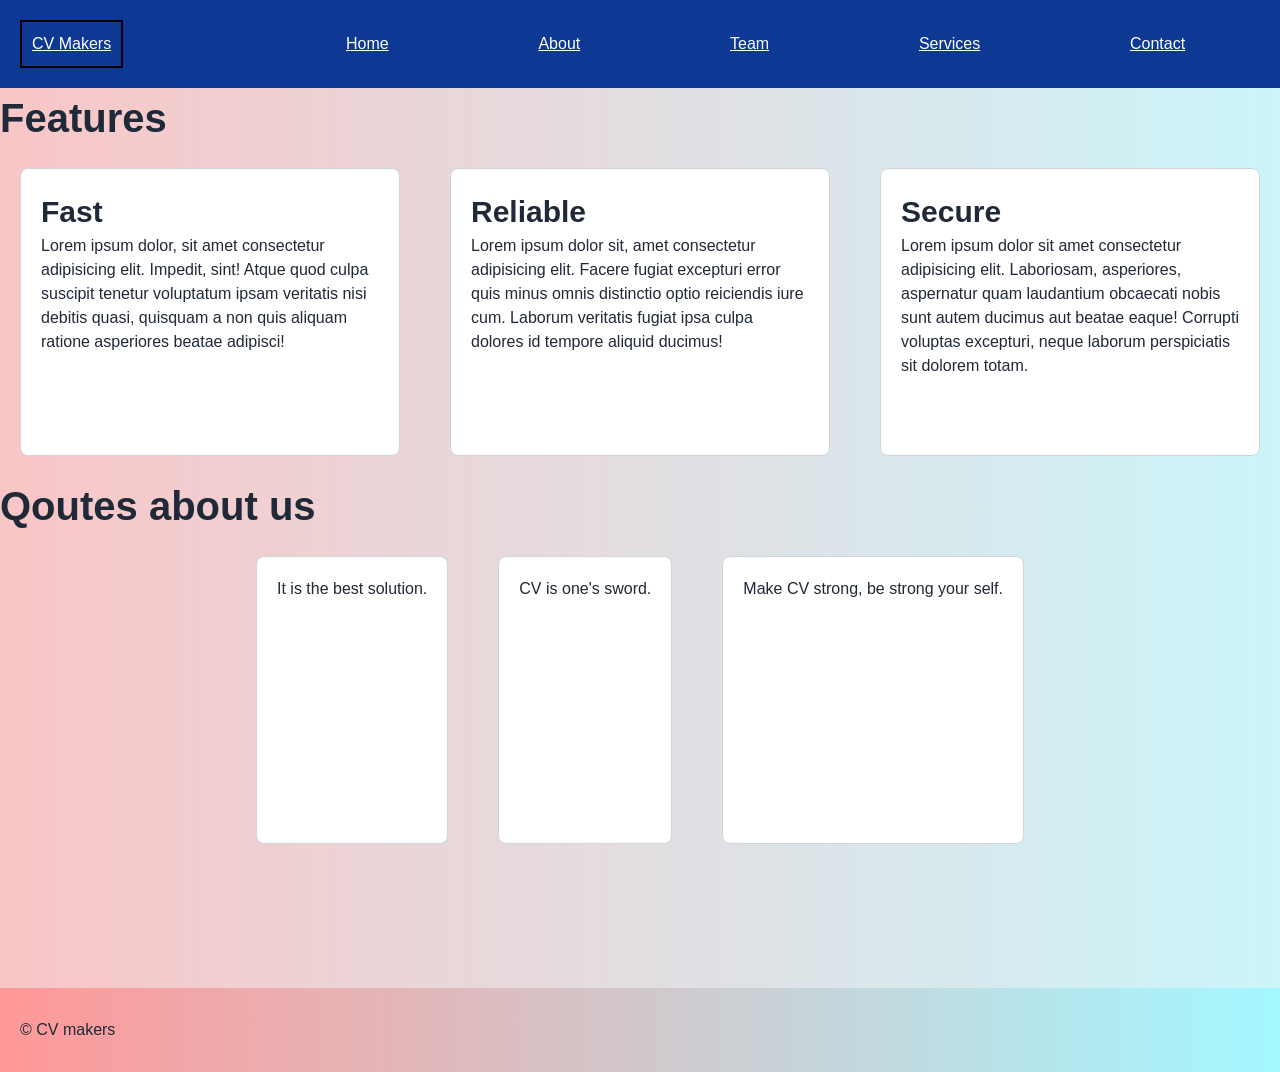
<file: index.html>
<!DOCTYPE html>
<html lang="en">
<head>
    <meta charset="UTF-8">
    <meta name="viewport" content="width=device-width, initial-scale=1.0">
    <title>Home</title>
    <link rel="stylesheet" href="css/main.css">
     <meta name="description" content="We make the best of the best resumes.">
    <meta property="og:title" content="CV amker the best">
    <meta property="og:type" content="website">
    <meta property="og:url" content="https://cvmaker.com">
    <meta property="og:image" content="https://picsum.photos/seed/picsum/200/300">
    <meta property="og:site_name" content="CV Maker">
    <link
    rel="canonical"
    href="https://cvmaker.com">
</head>
<body>
    <header>
        <a href="index.html" class="logo">CV Makers</a>
        <nav class="navbar" aria-label="Main navigation">
            <a href="index.html" aria-current="page">Home</a>
            <a href="about.html">About</a>
            <a href="team.html">Team</a>
            <a href="services.html">Services</a>
            <a href="contact.html">Contact</a>
            
        </nav>
    </header>
    <main class="hero">
        <h2>Features</h2>
        <div class="features">
            <article class="feature card">
            <h3>Fast</h3>
            <p>Lorem ipsum dolor, sit amet consectetur adipisicing elit. Impedit, sint! Atque quod culpa suscipit tenetur voluptatum ipsam veritatis nisi debitis quasi, quisquam a non quis aliquam ratione asperiores beatae adipisci!</p>
        </article>

        <article class="feature card">
            <h3>Reliable</h3>
            <p>Lorem ipsum dolor sit, amet consectetur adipisicing elit. Facere fugiat excepturi error quis minus omnis distinctio optio reiciendis iure cum. Laborum veritatis fugiat ipsa culpa dolores id tempore aliquid ducimus!</p>
        </article>

        <article class="feature card">
            <h3>Secure</h3>
            <p>Lorem ipsum dolor sit amet consectetur adipisicing elit. Laboriosam, asperiores, aspernatur quam laudantium obcaecati nobis sunt autem ducimus aut beatae eaque! Corrupti voluptas excepturi, neque laborum perspiciatis sit dolorem totam.</p>
        </article>
    </div>
    <h2>Qoutes about us</h2>
    <div class="quotes">
        <blockquote cite="#" class="quote card">
    <p>
        It is the best solution.
    </p>
    </blockquote>
    <blockquote cite="#" class="quote card">
    <p>
        CV is one's sword.
    </p>
    </blockquote>
    <blockquote cite="#" class="quote card">
    <p>
        Make CV strong, be strong your self.
    </p>
    </blockquote>
    </div>
    </main>
     <footer>
        <p>&COPY; CV makers </p>
    </footer>
</body>
</html>
</file>
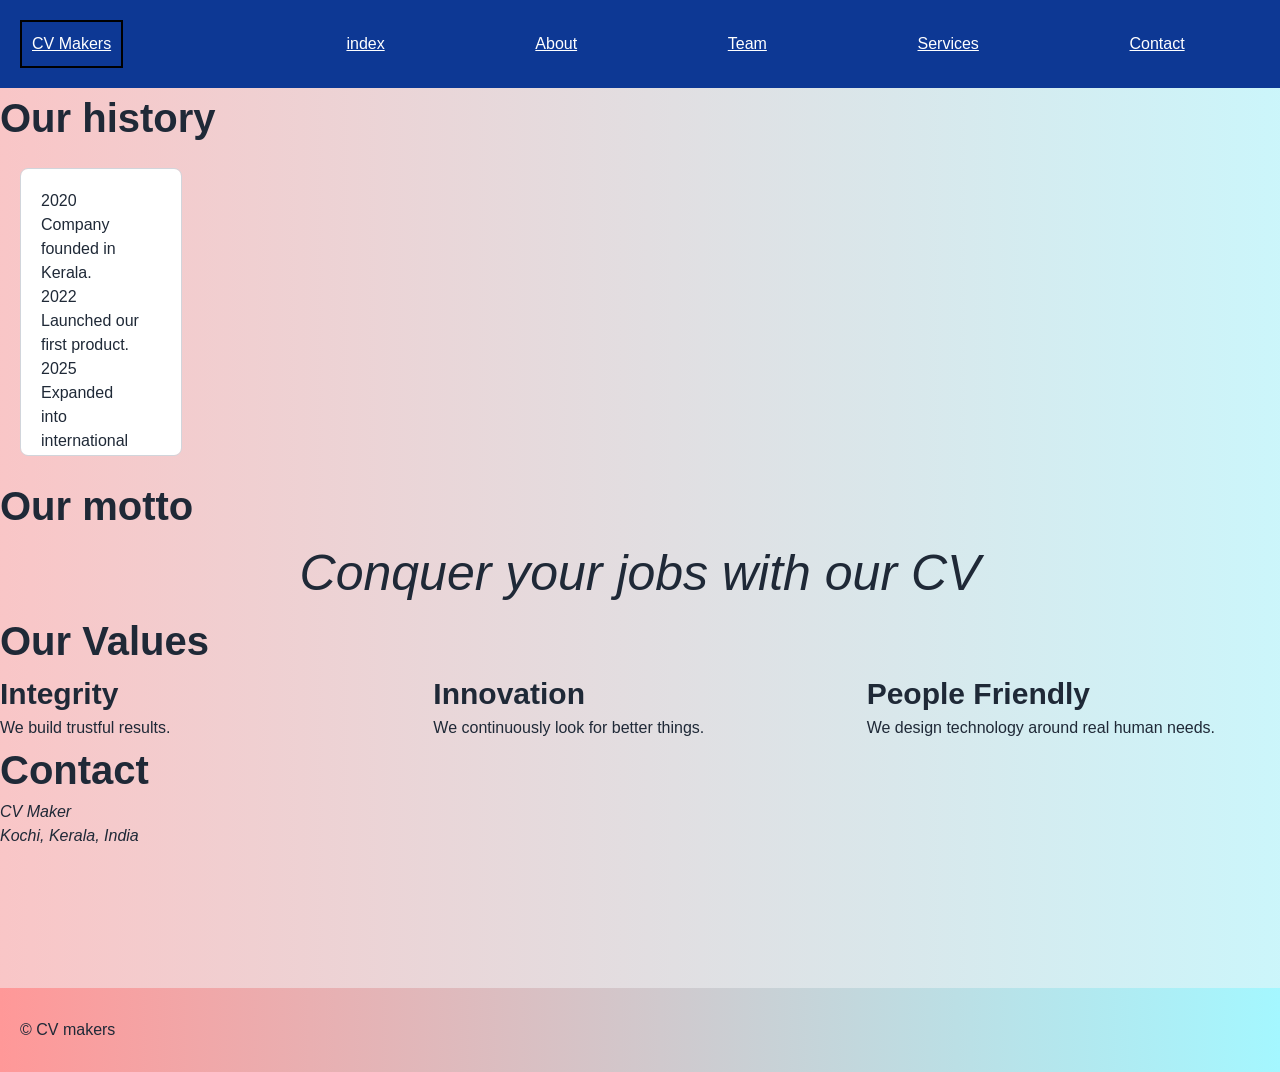
<file: about.html>
<!DOCTYPE html>
<html lang="en">
<head>
    <meta charset="UTF-8">
    <meta name="viewport" content="width=device-width, initial-scale=1.0">
    <title>About Us</title>
    <link rel="stylesheet" href="css/main.css">
    <meta name="description" content="We make the best of the best resumes.">
    <meta property="og:title" content="CV maker about">
    <meta property="og:type" content="website">
    <meta property="og:url" content="https://cvmaker.com/about">
    <meta property="og:image" content="https://picsum.photos/seed/picsum/200/300">
    <meta property="og:site_name" content="CV Maker">
    <link
    rel="canonical"
    href="https://cvmaker.com/about">
</head>
<body>
    <header>
        <a href="index.html" class="logo">CV Makers</a>
        <nav class="navbar" aria-label="Main navigation">
            <a href="index.html">index</a>
            <a href="about.html" aria-current="page">About</a>
            <a href="team.html">Team</a>
            <a href="services.html">Services</a>
            <a href="contact.html">Contact</a>
           
        </nav>
    </header>

        <main class="hero">
        <h2>Our history</h2>
        <section class="about-section card">
            <dl>
                <dt>2020</dt>
                <dd>Company founded in Kerala.</dd>

                <dt>2022</dt>
                <dd>Launched our first product.</dd>

                <dt>2025</dt>
                <dd>Expanded into international markets.</dd>
            </dl>
        </section>
        <section>
            <h2>Our motto</h2>
            <blockquote class="motto" cite="#">Conquer your jobs with our CV</blockquote>

        </section>
        <section>
            <h2>Our Values</h2>
            <div class="values">
                <article>
                    <h3>Integrity</h3>
                    <p>We build trustful results.</p>
                </article>

                <article>
                    <h3>Innovation</h3>
                    <p>We continuously look for better things.</p>
                </article>

                <article>
                    <h3>People Friendly</h3>
                    <p>We design technology around real human needs.</p>
                </article>    
            </div>
            

        </section>
        <section>
            <h2>Contact</h2>
        <address>
            CV Maker<br>
            Kochi, Kerala, India<br>
        </address>
        </section>
    </main>

    <footer>
        <p>&COPY; CV makers </p>
    </footer>
</body>
</html>
</file>
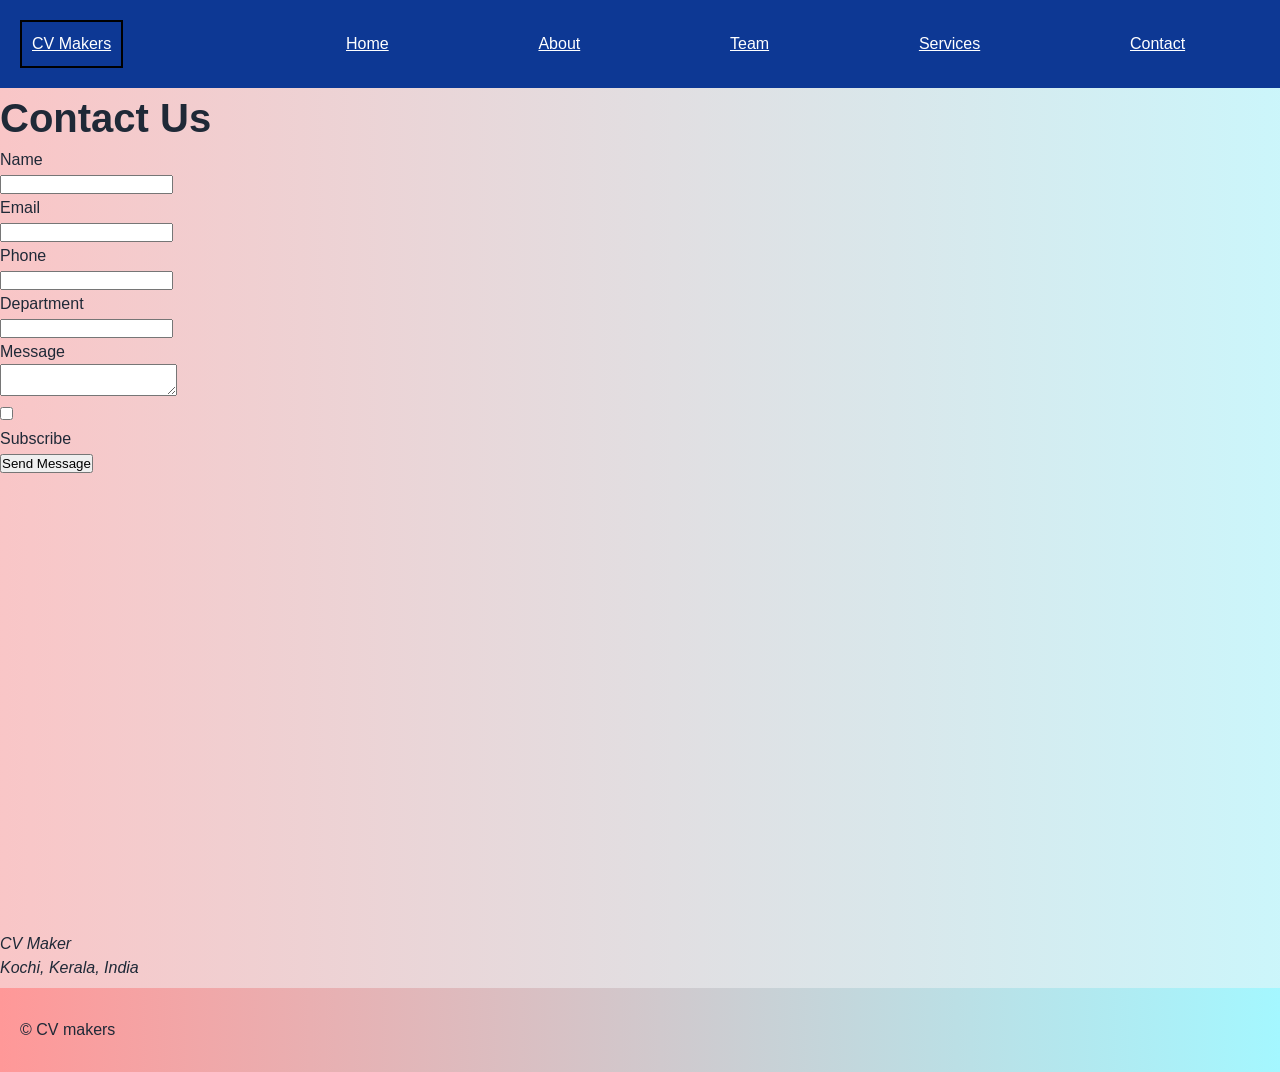
<file: contact.html>
<!DOCTYPE html>
<html lang="en">
<head>
    <meta charset="UTF-8">
    <meta name="viewport" content="width=device-width, initial-scale=1.0">
    <title>Contact</title>
    <meta name="description" content="We make the best of the best resumes.">
    <meta property="og:title" content="CV maker contact">
    <meta property="og:type" content="website">
    <meta property="og:url" content="https://cvmaker.com/contact">
    <meta property="og:image" content="https://picsum.photos/seed/picsum/200/300">
    <meta property="og:site_name" content="CV Maker">
    <link
    rel="canonical"
    href="https://cvmaker.com/contact">
    <link rel="stylesheet" href="css/main.css">
</head>
<body>
    <header>
        <a href="index.html" class="logo">CV Makers</a>
        <nav class="navbar" aria-label="Main navigation">
            <a href="index.html">Home</a>
            <a href="about.html">About</a>
            <a href="team.html">Team</a>
            <a href="services.html">Services</a>
            <a href="contact.html" aria-current="page">Contact</a>
            
        </nav>
    </header>
    <main class="hero">
        <h2>Contact Us</h2>
        <form>

            <label for="name">Name</label><br>
            <input id="name" type="text" required><br>

            <label for="email">Email</label><br>
            <input id="email" type="email" required><br>

            <label for="phone">Phone</label><br>
            <input id="phone" type="tel"><br>

            <label for="department-choice">Department</label><br>
            <input list="department" id="department-choice">
            <datalist id="department">
                <option value="">Select a department</option>
                <option value="sales">Sales</option>
                <option value="support">Support</option>
                <option value="engineering">Engineering</option>
            </datalist><br>

            <label for="message">Message</label><br>
            <textarea id="message"></textarea><br>

            <input type="checkbox" id="newsletter"><br>
            <label for="newsletter">Subscribe</label><br>

            <button type="submit">Send Message</button>

        </form>
        <iframe src="https://www.google.com/maps/embed?pb=!1m18!1m12!1m3!1d8131.824611962085!2d76.2394348266424!3d11.659284984827327!2m3!1f0!2f0!3f0!3m2!1i1024!2i768!4f13.1!3m3!1m2!1s0x3ba6097295a1d8ad%3A0xb302b72edc08e0db!2sVonnue%20Innovations%20Pvt.%20Ltd.!5e1!3m2!1sen!2sin!4v1786938007440!5m2!1sen!2sin" width="600" height="450" style="border:0;"  loading="lazy" referrerpolicy="strict-origin-when-cross-origin" title="Vonnue Innovations"></iframe>
        <address>
            CV Maker<br>
            Kochi, Kerala, India<br>
        </address>
    </main>
    <footer>
        <p>&COPY; CV makers </p>
    </footer>
</body>
</html>
</file>
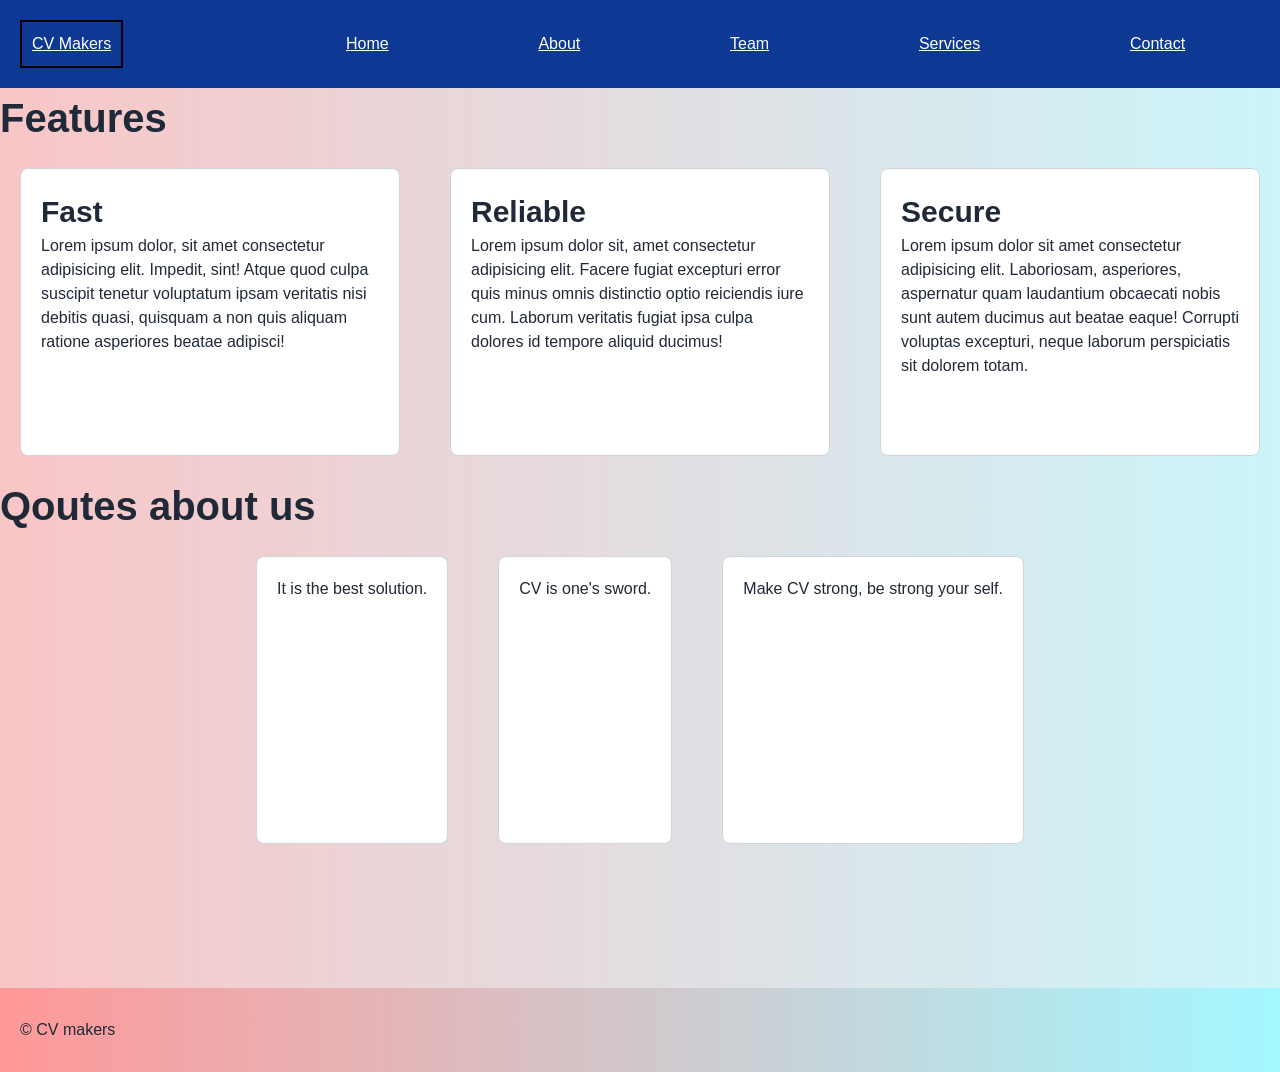
<file: home.html>
<!DOCTYPE html>
<html lang="en">
<head>
    <meta charset="UTF-8">
    <meta name="viewport" content="width=device-width, initial-scale=1.0">
    <title>Home</title>
    <link rel="stylesheet" href="css/main.css">
     <meta name="description" content="We make the best of the best resumes.">
    <meta property="og:title" content="CV amker the best">
    <meta property="og:type" content="website">
    <meta property="og:url" content="https://cvmaker.com">
    <meta property="og:image" content="https://picsum.photos/seed/picsum/200/300">
    <meta property="og:site_name" content="CV Maker">
    <link
    rel="canonical"
    href="https://cvmaker.com">
</head>
<body>
    <header>
        <a href="home.html" class="logo">CV Makers</a>
        <nav class="navbar" aria-label="Main navigation">
            <a href="home.html" aria-current="page">Home</a>
            <a href="about.html">About</a>
            <a href="team.html">Team</a>
            <a href="services.html">Services</a>
            <a href="contact.html">Contact</a>
            
        </nav>
    </header>
    <main class="hero">
        <h2>Features</h2>
        <div class="features">
            <article class="feature card">
            <h3>Fast</h3>
            <p>Lorem ipsum dolor, sit amet consectetur adipisicing elit. Impedit, sint! Atque quod culpa suscipit tenetur voluptatum ipsam veritatis nisi debitis quasi, quisquam a non quis aliquam ratione asperiores beatae adipisci!</p>
        </article>

        <article class="feature card">
            <h3>Reliable</h3>
            <p>Lorem ipsum dolor sit, amet consectetur adipisicing elit. Facere fugiat excepturi error quis minus omnis distinctio optio reiciendis iure cum. Laborum veritatis fugiat ipsa culpa dolores id tempore aliquid ducimus!</p>
        </article>

        <article class="feature card">
            <h3>Secure</h3>
            <p>Lorem ipsum dolor sit amet consectetur adipisicing elit. Laboriosam, asperiores, aspernatur quam laudantium obcaecati nobis sunt autem ducimus aut beatae eaque! Corrupti voluptas excepturi, neque laborum perspiciatis sit dolorem totam.</p>
        </article>
    </div>
    <h2>Qoutes about us</h2>
    <div class="quotes">
        <blockquote cite="#" class="quote card">
    <p>
        It is the best solution.
    </p>
    </blockquote>
    <blockquote cite="#" class="quote card">
    <p>
        CV is one's sword.
    </p>
    </blockquote>
    <blockquote cite="#" class="quote card">
    <p>
        Make CV strong, be strong your self.
    </p>
    </blockquote>
    </div>
    </main>
     <footer>
        <p>&COPY; CV makers </p>
    </footer>
</body>
</html>
</file>
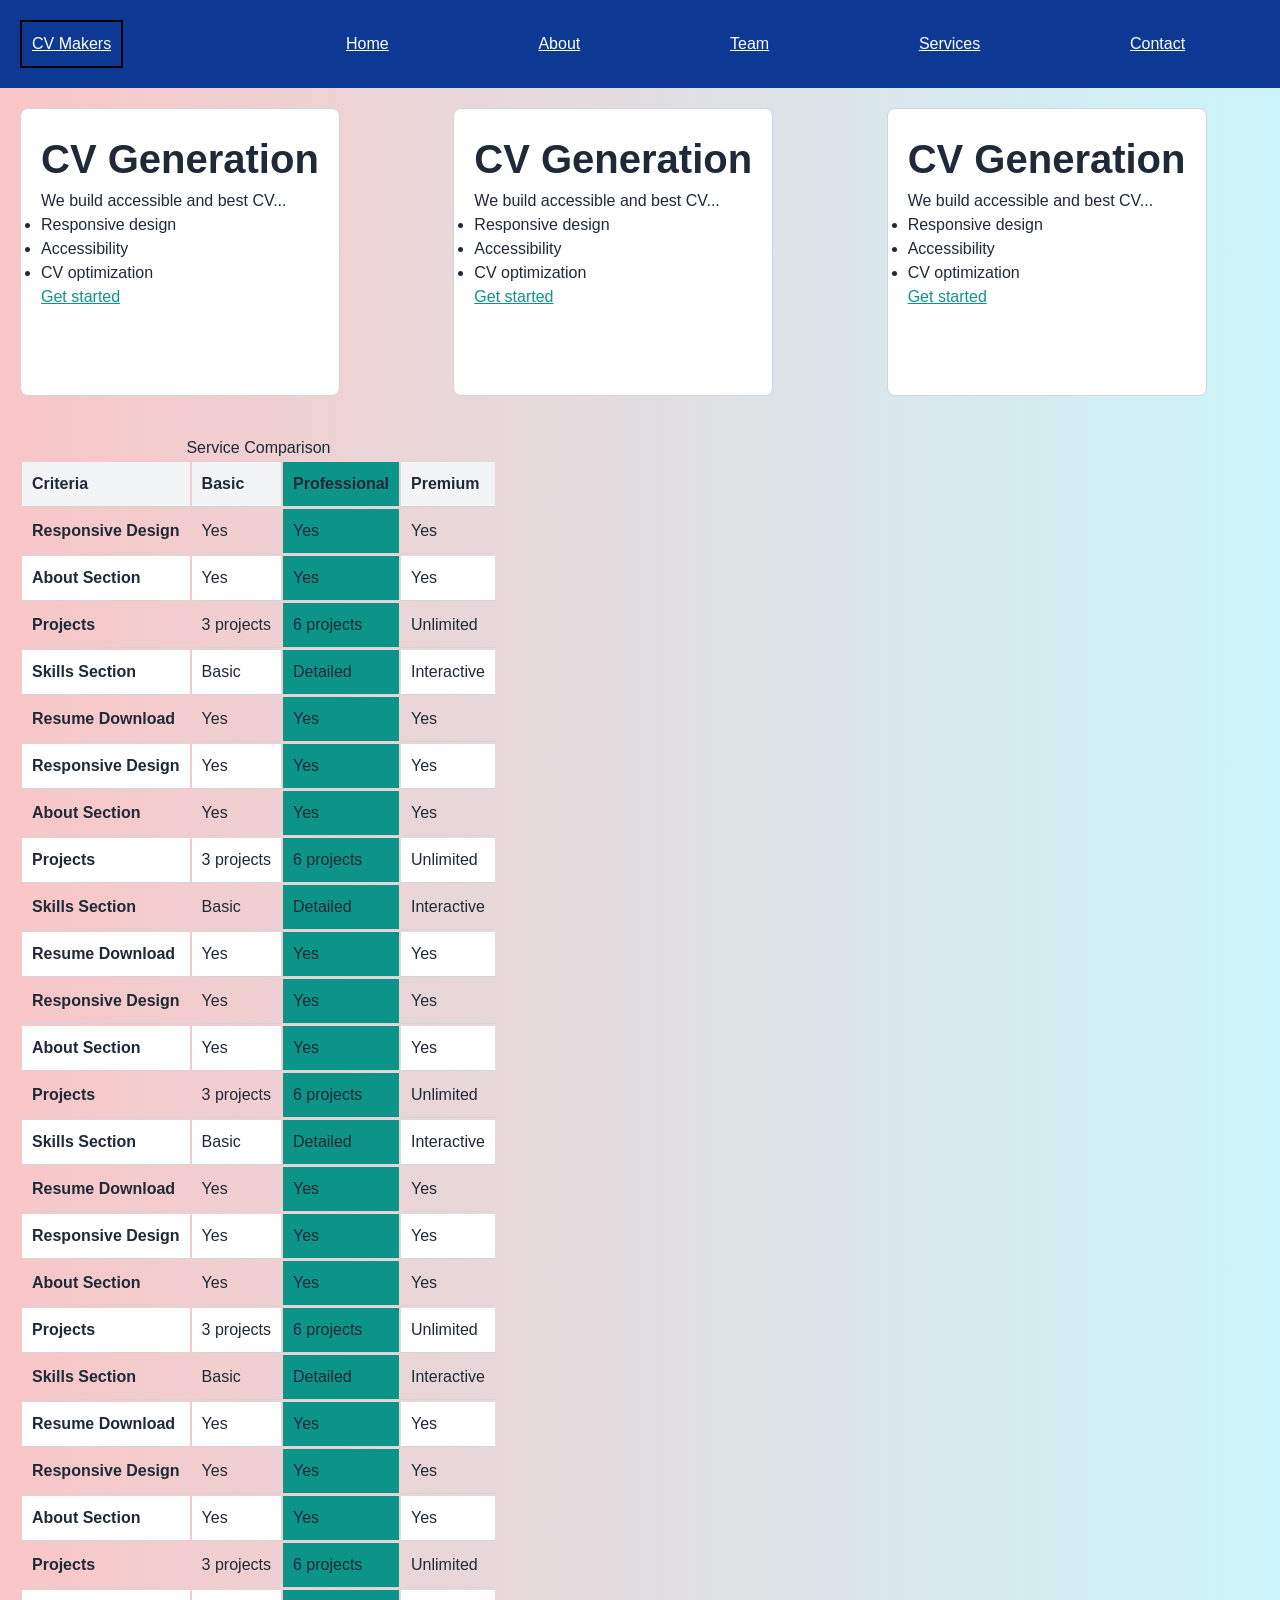
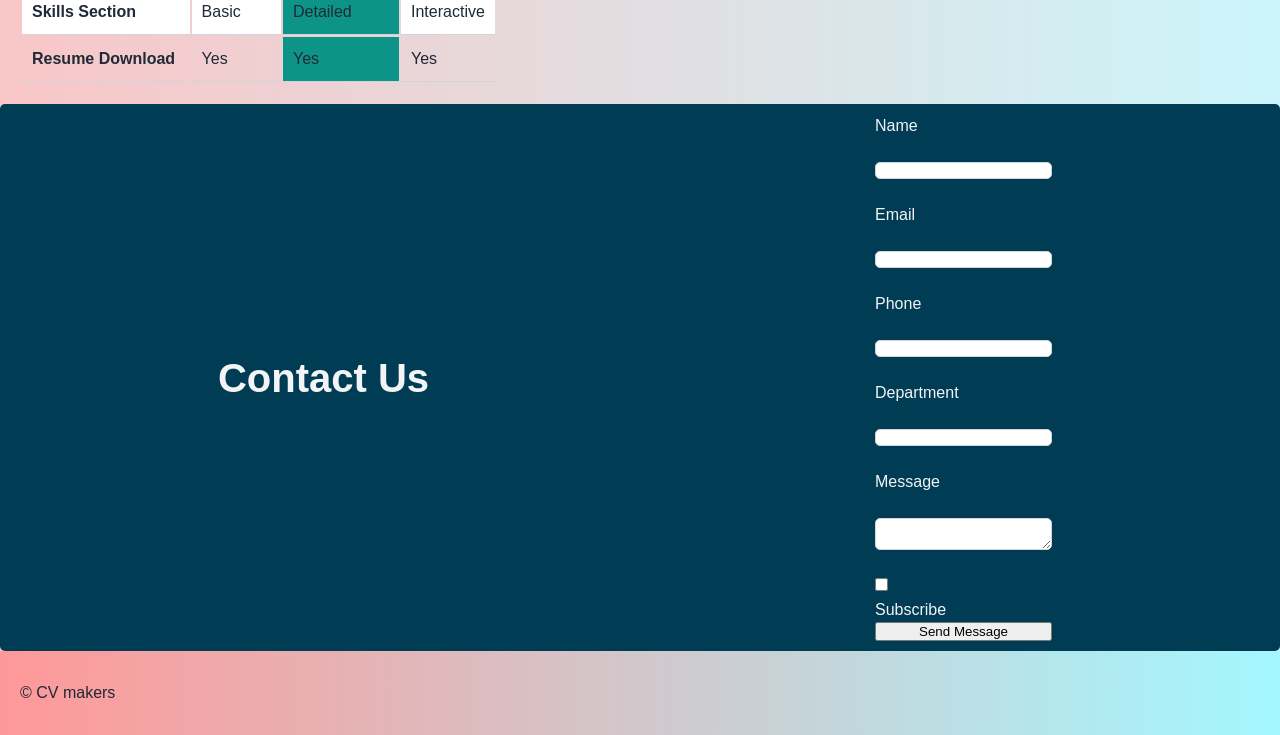
<file: services.html>
<!DOCTYPE html>
<html lang="en">
<head>
    <meta charset="UTF-8">
    <meta name="viewport" content="width=device-width, initial-scale=1.0">
    <title>Services</title>
    <link rel="stylesheet" href="css/main.css">
    <meta
    name="viewport"
    content="width=device-width, initial-scale=1.0">


    <meta
    name="description"
    content="Explore our CV services.">

    <meta
    name="author"
    content="CV Maker">

    <link
    rel="canonical"
    href="https://cvmaker.com/services">

    <meta property="og:title" content="Services | CVMaker">

    <meta property="og:type" content="website">

    <meta
    property="og:url"
    content="https://cvmaker.com/services">

    <meta
    property="og:image"
    content="hhttps://picsum.photos/seed/picsum/200/300">

    <meta
    property="og:description"
    content="Explore our CV services.">

    <meta
    property="og:site_name"
    content="CV Maker">
</head>
<body>
    <header>
        <a href="index.html" class="logo">CV Makers</a>
        <nav class="navbar" aria-label="Main navigation">
            <a href="index.html">Home</a>
            <a href="about.html">About</a>
            <a href="team.html">Team</a>
            <a href="services.html" aria-current="page">Services</a>
            <a href="contact.html">Contact</a>
            
        </nav>
    </header>
    <main class="hero">
        <div class="services">
        <article class="card service-card">
            <h2>CV Generation</h2>

            <p>
                We build accessible and best CV...
            </p>

            <ul>
                <li>Responsive design</li>
                <li>Accessibility</li>
                <li>CV optimization</li>
            </ul>

            <a href="contact.html">Get started</a>
        </article>
                <article class="card service-card">
            <h2>CV Generation</h2>

            <p>
               We build accessible and best CV...
            </p>

            <ul>
                <li>Responsive design</li>
                <li>Accessibility</li>
                <li>CV optimization</li>
            </ul>

            <a href="contact.html">Get started</a>
        </article>
                <article class="card service-card">
            <h2>CV Generation</h2>  

            <p>
                We build accessible and best CV...
            </p>

            <ul>
                <li>Responsive design</li>
                <li>Accessibility</li>
                <li>CV optimization</li>
            </ul>

            <a href="contact.html">Get started</a>
        </article>
        </div>
        <div class="table-wrapper">
            <table>
            <caption>Service Comparison</caption>

            <thead>
                <tr>
                    <th scope="col">Criteria</th>
                    <th scope="col">Basic  </th>
                    <th scope="col" class="recommended">Professional  </th>
                    <th scope="col">Premium  </th>
                </tr>
            </thead>

            <tbody>
                <tr>
                    <th scope="row">Responsive Design</th>
                    <td>Yes</td>
                    <td class="recommended">Yes</td>
                    <td>Yes</td>
                </tr>

                <tr>
                    <th scope="row">About Section</th>
                    <td>Yes</td>
                    <td class="recommended">Yes</td>
                    <td>Yes</td>
                </tr>

                <tr>
                    <th scope="row">Projects</th>
                    <td>3 projects</td>
                    <td class="recommended">6 projects</td>
                    <td>Unlimited</td>
                </tr>

                <tr>
                    <th scope="row">Skills Section</th>
                    <td>Basic</td>
                    <td class="recommended">Detailed</td>
                    <td>Interactive</td>
                </tr>

                <tr>
                    <th scope="row">Resume Download</th>
                    <td>Yes</td>
                    <td class="recommended">Yes</td>
                    <td>Yes</td>
                </tr>
                <tr>
                    <th scope="row">Responsive Design</th>
                    <td>Yes</td>
                    <td class="recommended">Yes</td>
                    <td>Yes</td>
                </tr>

                <tr>
                    <th scope="row">About Section</th>
                    <td>Yes</td>
                    <td class="recommended">Yes</td>
                    <td>Yes</td>
                </tr>

                <tr>
                    <th scope="row">Projects</th>
                    <td>3 projects</td>
                    <td class="recommended">6 projects</td>
                    <td>Unlimited</td>
                </tr>

                <tr>
                    <th scope="row">Skills Section</th>
                    <td>Basic</td>
                    <td class="recommended">Detailed</td>
                    <td>Interactive</td>
                </tr>

                <tr>
                    <th scope="row">Resume Download</th>
                    <td>Yes</td>
                    <td class="recommended">Yes</td>
                    <td>Yes</td>
                </tr>
                <tr>
                    <th scope="row">Responsive Design</th>
                    <td>Yes</td>
                    <td class="recommended">Yes</td>
                    <td>Yes</td>
                </tr>

                <tr>
                    <th scope="row">About Section</th>
                    <td>Yes</td>
                    <td class="recommended">Yes</td>
                    <td>Yes</td>
                </tr>

                <tr>
                    <th scope="row">Projects</th>
                    <td>3 projects</td>
                    <td class="recommended">6 projects</td>
                    <td>Unlimited</td>
                </tr>

                <tr>
                    <th scope="row">Skills Section</th>
                    <td>Basic</td>
                    <td class="recommended">Detailed</td>
                    <td>Interactive</td>
                </tr>

                <tr>
                    <th scope="row">Resume Download</th>
                    <td>Yes</td>
                    <td class="recommended">Yes</td>
                    <td>Yes</td>
                </tr>
                <tr>
                    <th scope="row">Responsive Design</th>
                    <td>Yes</td>
                    <td class="recommended">Yes</td>
                    <td>Yes</td>
                </tr>

                <tr>
                    <th scope="row">About Section</th>
                    <td>Yes</td>
                    <td class="recommended">Yes</td>
                    <td>Yes</td>
                </tr>

                <tr>
                    <th scope="row">Projects</th>
                    <td>3 projects</td>
                    <td class="recommended">6 projects</td>
                    <td>Unlimited</td>
                </tr>

                <tr>
                    <th scope="row">Skills Section</th>
                    <td>Basic</td>
                    <td class="recommended">Detailed</td>
                    <td>Interactive</td>
                </tr>

                <tr>
                    <th scope="row">Resume Download</th>
                    <td>Yes</td>
                    <td class="recommended">Yes</td>
                    <td>Yes</td>
                </tr>
                <tr>
                    <th scope="row">Responsive Design</th>
                    <td>Yes</td>
                    <td class="recommended">Yes</td>
                    <td>Yes</td>
                </tr>

                <tr>
                    <th scope="row">About Section</th>
                    <td>Yes</td>
                    <td class="recommended">Yes</td>
                    <td>Yes</td>
                </tr>

                <tr>
                    <th scope="row">Projects</th>
                    <td>3 projects</td>
                    <td class="recommended">6 projects</td>
                    <td>Unlimited</td>
                </tr>

                <tr>
                    <th scope="row">Skills Section</th>
                    <td>Basic</td>
                    <td class="recommended">Detailed</td>
                    <td>Interactive</td>
                </tr>

                <tr>
                    <th scope="row">Resume Download</th>
                    <td>Yes</td>
                    <td class="recommended">Yes</td>
                    <td>Yes</td>
                </tr>
            </tbody>
        </table>
    </div>
    <div class="cta">
        <h2>Contact Us</h2>
        <form>

            <label for="name">Name</label><br>
            <input id="name" type="text" required><br>

            <label for="email">Email</label><br>
            <input id="email" type="email" required><br>

            <label for="phone">Phone</label><br>
            <input id="phone" type="tel"><br>

            <label for="department-choice">Department</label><br>
            <input list="department" id="department-choice">
            <datalist id="department">
                <option value="">Select a department</option>
                <option value="sales">Sales</option>
                <option value="support">Support</option>
                <option value="engineering">Engineering</option>
            </datalist><br>

            <label for="message">Message</label><br>
            <textarea id="message"></textarea><br>

            <div>
            <input type="checkbox" id="newsletter"><br>
            <label for="newsletter">Subscribe</label><br>
            </div>
            <button type="submit">Send Message</button>

        </form>
    </div>
    </main>
    <footer>
        <p>&COPY; CV makers </p>
    </footer>
</body>
</html>
</file>
<file: css/main.css>
@import url("base.css");
@import url("pages.css");
@import url("layout.css");
@import url("components.css");
</file>
